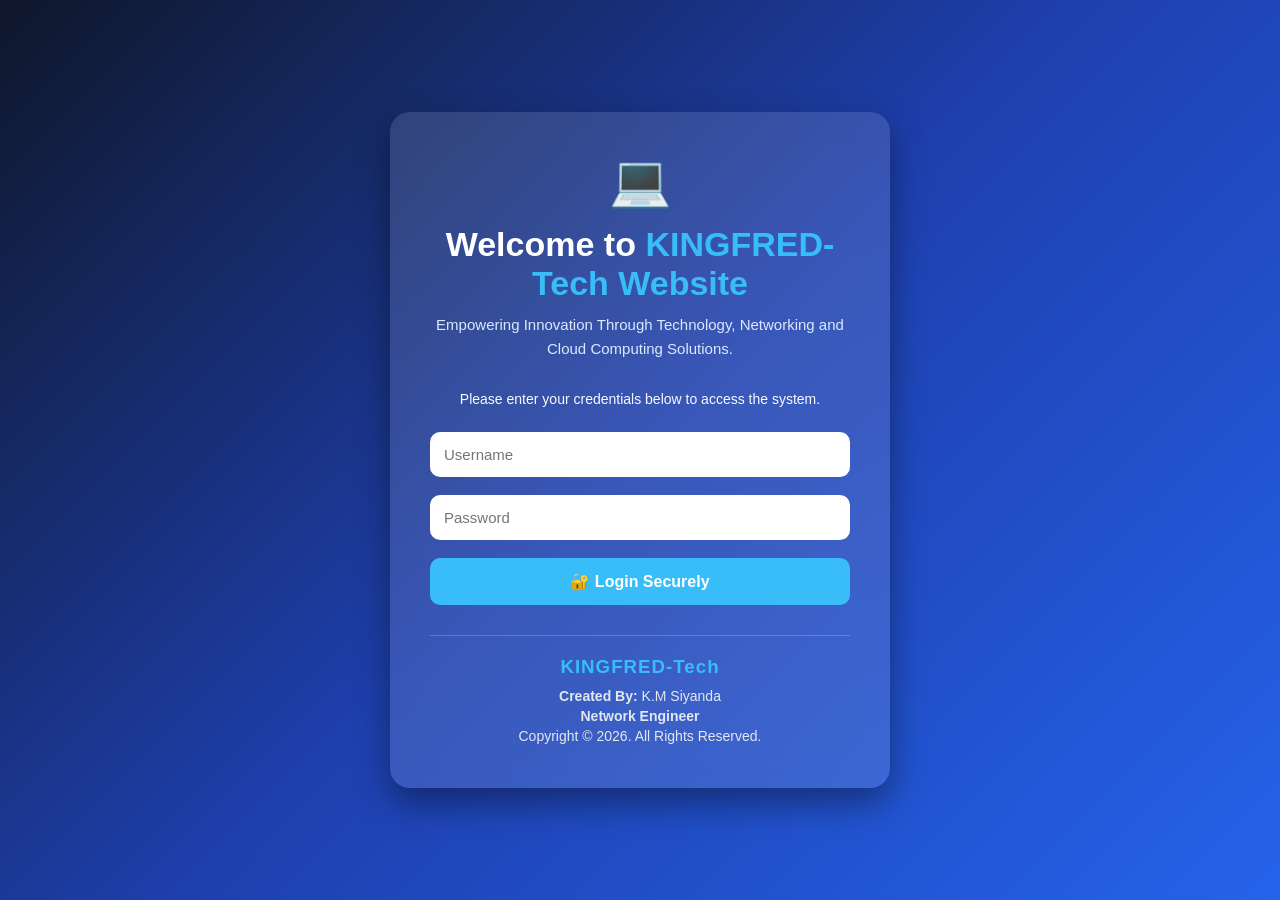
<file: index.html>
<!DOCTYPE html><html lang="en"><head>
    <meta charset="UTF-8">
    <meta name="viewport" content="width=device-width, initial-scale=1.0">
    <title>KINGFRED-Tech Website</title><!-- Link to External CSS File -->
<link rel="stylesheet" href="style.css">

</head><body><div class="container">

    <div class="logo">💻</div>

    <h1>Welcome to <span class="brand">KINGFRED-Tech Website</span></h1>

    <p class="subtitle">
        Empowering Innovation Through Technology, Networking and Cloud Computing Solutions.
    </p>

    <p class="welcome-text">
        Please enter your credentials below to access the system.
    </p>

    <!-- Login Form -->
    <form action="dashboard.html">

        <div class="input-group">
            <input type="text" placeholder="Username" required>
        </div>

        <div class="input-group">
            <input type="password" placeholder="Password" required>
        </div>

        <button type="submit" class="login-btn">
            🔐 Login Securely
        </button>

    <form action="dashboard.html">

    <!-- Footer -->
    <div class="footer">

        <h3>KINGFRED-Tech</h3>

        <p><strong>Created By:</strong> K.M Siyanda</p>

        <p><strong>Network Engineer</strong></p>

        <p class="copyright">
            Copyright © 2026. All Rights Reserved.
        </p>

    </div>

</div>

</body></html>
</file>
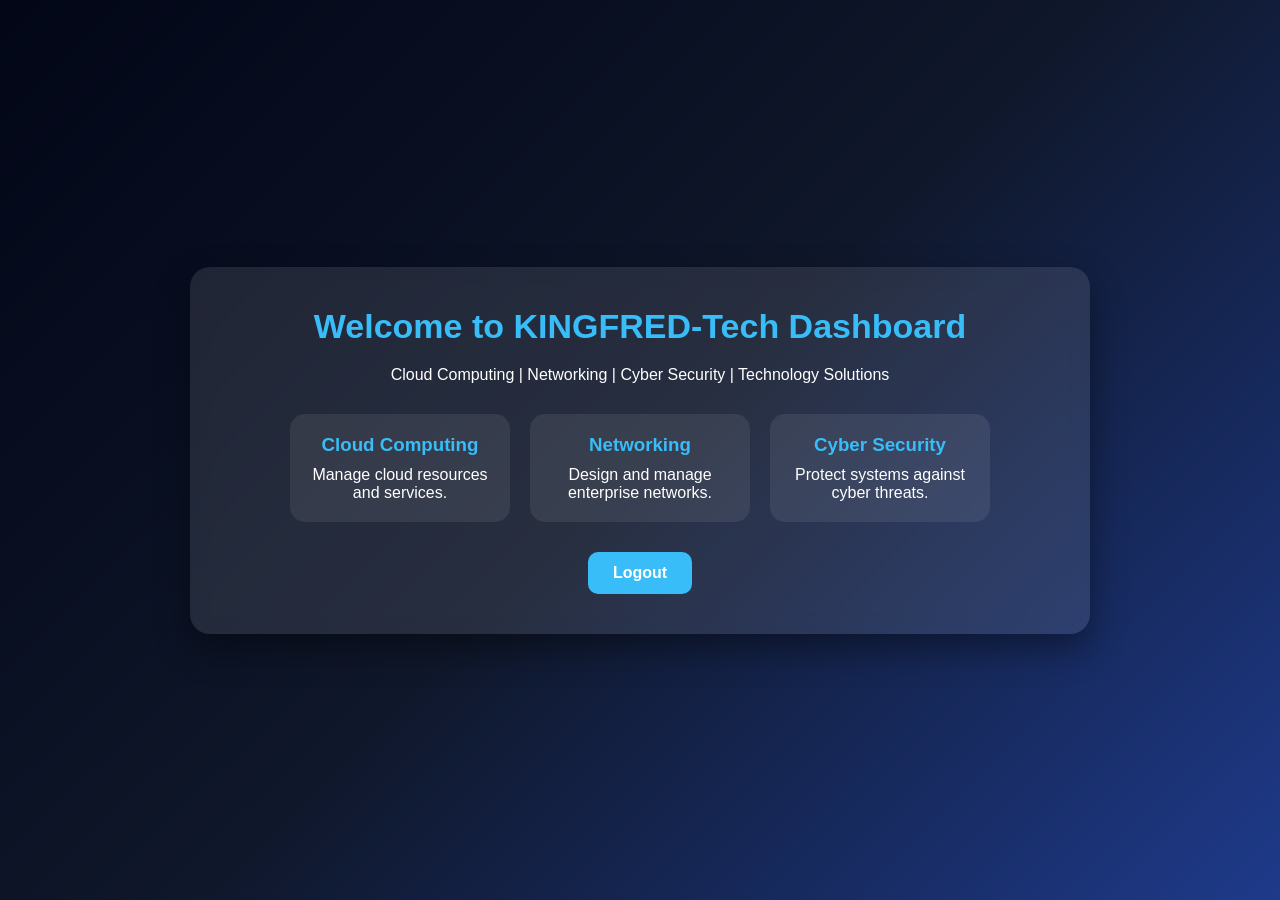
<file: dashbord.html>
<!DOCTYPE html><html lang="en">
<head>
    <meta charset="UTF-8">
    <meta name="viewport" content="width=device-width, initial-scale=1.0">
    <title>KINGFRED-Tech Dashboard</title><link rel="stylesheet" href="style.css">

<style>

    body{
        background: linear-gradient(135deg,#020617,#0f172a,#1e3a8a);
    }

    .dashboard{
        width:90%;
        max-width:900px;
        background:rgba(255,255,255,0.1);
        backdrop-filter:blur(10px);
        border-radius:20px;
        padding:40px;
        color:white;
        text-align:center;
        box-shadow:0 15px 35px rgba(0,0,0,0.4);
    }

    .dashboard h1{
        color:#38bdf8;
        margin-bottom:20px;
    }

    .cards{
        display:flex;
        flex-wrap:wrap;
        gap:20px;
        justify-content:center;
        margin-top:30px;
    }

    .card{
        width:220px;
        background:rgba(255,255,255,0.08);
        padding:20px;
        border-radius:15px;
        transition:0.3s;
    }

    .card:hover{
        transform:translateY(-8px);
        box-shadow:0 10px 20px rgba(56,189,248,0.3);
    }

    .card h3{
        color:#38bdf8;
        margin-bottom:10px;
    }

    .logout-btn{
        display:inline-block;
        margin-top:30px;
        padding:12px 25px;
        background:#38bdf8;
        color:white;
        text-decoration:none;
        border-radius:10px;
        font-weight:bold;
    }

    .logout-btn:hover{
        background:#0ea5e9;
    }

</style>

</head><body><div class="dashboard"><h1>Welcome to KINGFRED-Tech Dashboard</h1>

<p>
    Cloud Computing | Networking | Cyber Security | Technology Solutions
</p>

<div class="cards">

    <div class="card">
        <h3>Cloud Computing</h3>
        <p>Manage cloud resources and services.</p>
    </div>

    <div class="card">
        <h3>Networking</h3>
        <p>Design and manage enterprise networks.</p>
    </div>

    <div class="card">
        <h3>Cyber Security</h3>
        <p>Protect systems against cyber threats.</p>
    </div>

</div>

<a href="index.html" class="logout-btn">
    Logout
</a>

</div></body>
</html>
</file>
<file: style.css>
* {
  margin: 0;
  padding: 0;
  box-sizing: border-box;
  font-family: 'Segoe UI', Tahoma, Geneva, Verdana, sans-serif;
  }

body {
height: 100vh;
background: linear-gradient(135deg, #0f172a, #1e40af, #2563eb);
display: flex;
justify-content: center;
align-items: center;
overflow: hidden;
}

.container {
width: 90%;
max-width: 500px;
background: rgba(255, 255, 255, 0.12);
backdrop-filter: blur(12px);
border-radius: 20px;
padding: 40px;
text-align: center;
color: white;
box-shadow: 0 15px 35px rgba(0, 0, 0, 0.4);
animation: fadeIn 1.2s ease-in-out;
}

@keyframes fadeIn {
from {
opacity: 0;
transform: translateY(20px);
}

to {
    opacity: 1;
    transform: translateY(0);
}

}

.logo {
font-size: 50px;
margin-bottom: 15px;
}

h1 {
font-size: 34px;
margin-bottom: 10px;
}

.brand {
color: #38bdf8;
}

.subtitle {
color: #dbeafe;
margin-bottom: 30px;
line-height: 1.6;
font-size: 15px;
}

.welcome-text {
margin-bottom: 25px;
color: #f8fafc;
font-size: 14px;
}

.input-group {
margin-bottom: 18px;
}

input {
width: 100%;
padding: 14px;
border: none;
border-radius: 10px;
outline: none;
font-size: 15px;
}

input:focus {
box-shadow: 0 0 10px rgba(56, 189, 248, 0.6);
}

.login-btn {
width: 100%;
padding: 14px;
border: none;
border-radius: 10px;
background: #38bdf8;
color: white;
font-size: 16px;
font-weight: bold;
cursor: pointer;
transition: 0.4s;
}

.login-btn:hover {
background: #0ea5e9;
transform: translateY(-3px);
box-shadow: 0 5px 15px rgba(56, 189, 248, 0.4);
}

.footer {
margin-top: 30px;
padding-top: 20px;
border-top: 1px solid rgba(255, 255, 255, 0.2);
}

.footer h3 {
color: #38bdf8;
margin-bottom: 10px;
letter-spacing: 1px;
}

.footer p {
font-size: 14px;
color: #e2e8f0;
margin: 4px 0;
}

.copyright {
margin-top: 10px;
font-size: 13px;
color: #94a3b8;
}

@media (max-width: 600px) {
h1 {
font-size: 28px;
}

.container {
    padding: 25px;
}

}
</file>
